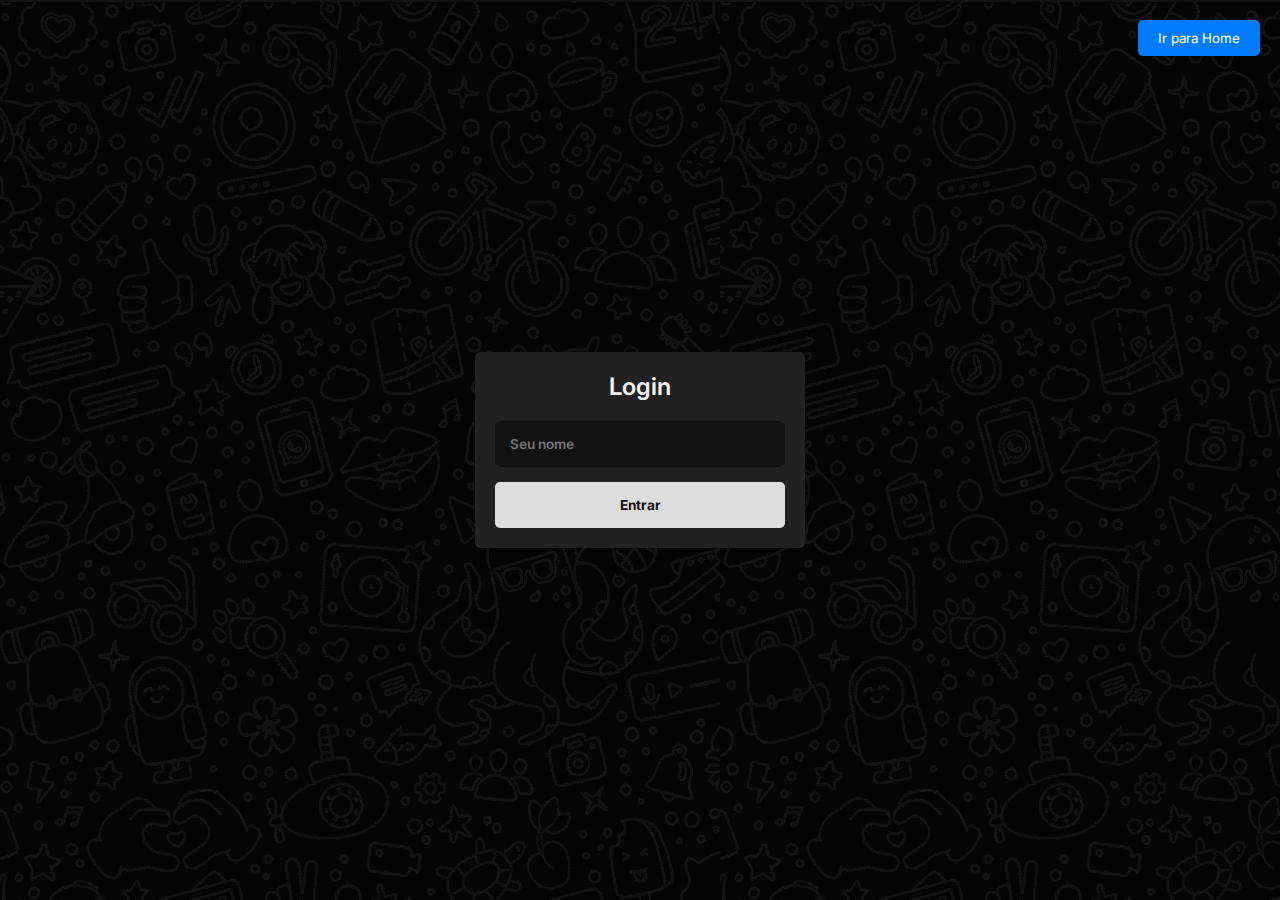
<file: frontend/src/screens/services/index.html>
<!DOCTYPE html>
<html lang="pt-br">
<head>
    <meta charset="UTF-8">
    <meta name="viewport" content="width=device-width, initial-scale=1.0">

    <link rel="stylesheet" href="style.css">
    <script src="goToHome.js"></script>


    <title>chat do carlin</title>
</head>
<body>
        
    <a href="../tela5/home.html"><button id="goToHomeButton" class="go-to-home-button">Ir para Home</button></a> 

    <section class="container">

        <section class="login">
            <h2>Login</h2>
            <form class="login__form">
                <input type="text" class="login__input" placeholder="Seu nome" required />
                <button type="submit" class="login__button">Entrar</button>
            </form>
        </section>

        <section class="chat">
            <section class="chat__messages">
                <!-- <div class="message--self">Hello, World!</div>

                <div class="message--other">
                    <span class="message--sender">Manual do Dev</span>
                    Olá, Mundo!
                </div> -->
            </section>

            <form class="chat__form">
                <input type="text" class="chat__input" placeholder="Digite uma mensagem" required />
                <button type="submit" class="chat__button">
                    <span class="material-symbols-outlined">send</span>
                </button>
            </form>
        </section>

    </section>

    <script src="script.js"></script>
</body>
</html>
</file>
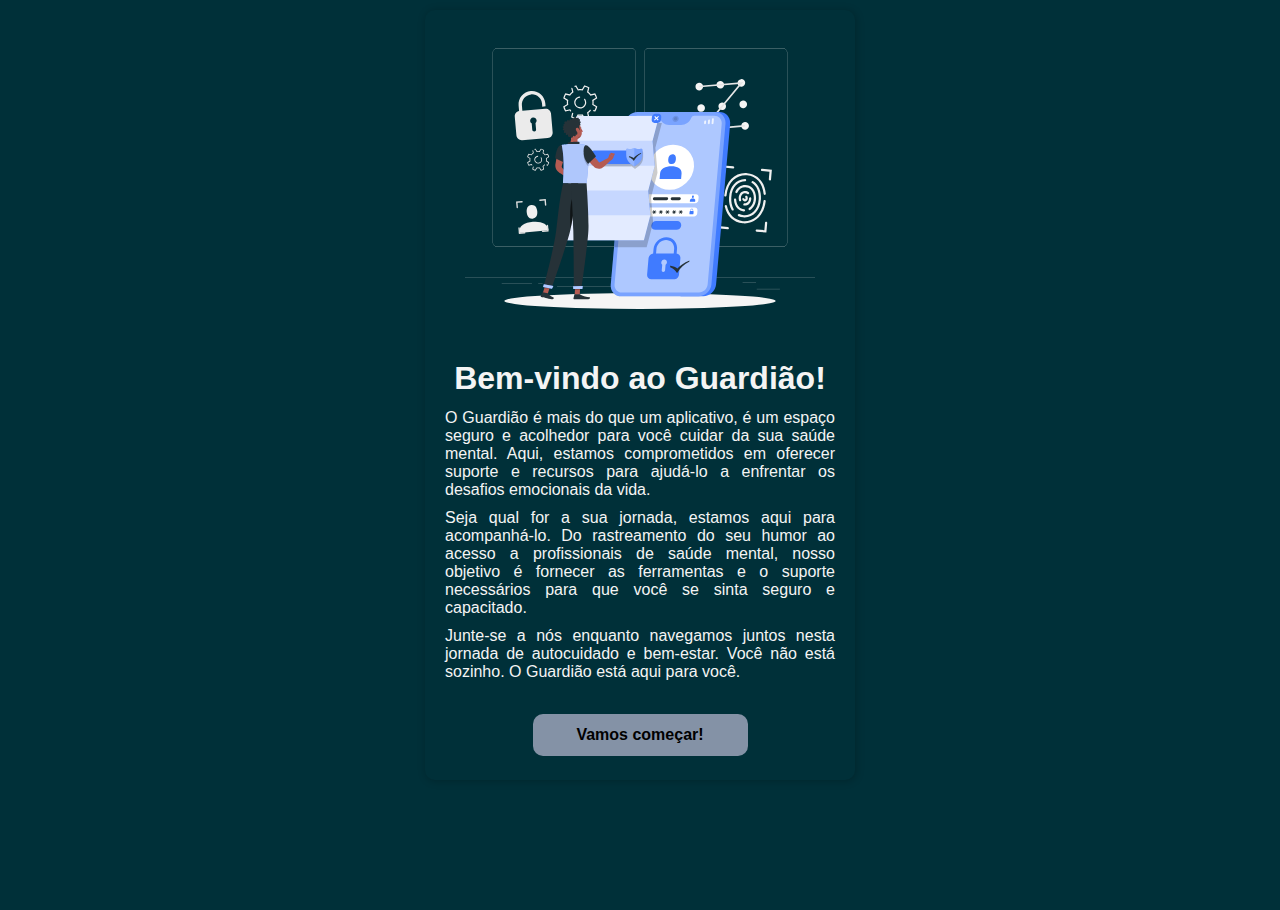
<file: welcome.html>
<!DOCTYPE html>
<html lang="pt-br">
<head>
    <meta charset="UTF-8">
    <meta name="viewport" content="width=device-width, initial-scale=1.0">
    <title>Guardião App</title>
    <link rel="stylesheet" href="welcome.css">
</head>
<body>
    <main>
        <section class="image">
            <img src="frontend/src/screens/tela1/cadastro.svg" alt="">
        </section>
        <section class="conteudo">
            <h1>Bem-vindo ao Guardião!</h1>
            <p>O Guardião é mais do que um aplicativo, é um espaço seguro e acolhedor para você cuidar da sua saúde mental. Aqui, estamos comprometidos em oferecer suporte e recursos para ajudá-lo a enfrentar os desafios emocionais da vida.</p>
            <p>Seja qual for a sua jornada, estamos aqui para acompanhá-lo. Do rastreamento do seu humor ao acesso a profissionais de saúde mental, nosso objetivo é fornecer as ferramentas e o suporte necessários para que você se sinta seguro e capacitado.
            </p>
            <p>Junte-se a nós enquanto navegamos juntos nesta jornada de autocuidado e bem-estar. Você não está sozinho. O Guardião está aqui para você.</p>

            <a href="frontend/src/screens/tela1/login.html">Vamos começar!</a>
        </section>
    </main>
    
</body>
</html>
</file>
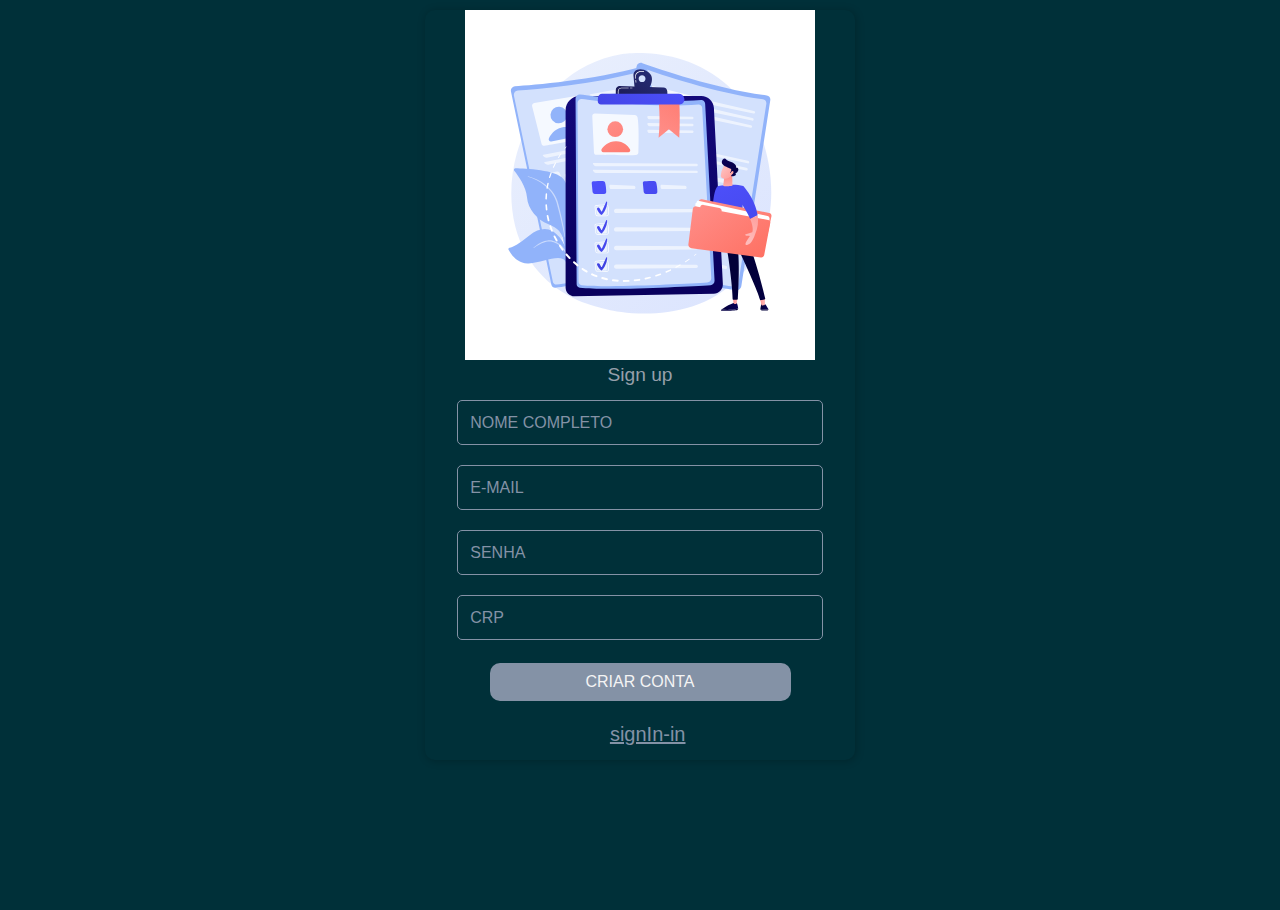
<file: frontend/src/screens/tela2/SIgnUp.html>
<!DOCTYPE html>
<html lang="pt-br">
<head>
    <meta charset="UTF-8">
    <meta name="viewport" content="width=device-width, initial-scale=1.0">
    <title>Guardião App</title>
    <link rel="stylesheet" href="SignUp.css">
</head>
<body>
    <main>
        <section class="image">
            <img src="cadastro2.svg" alt="">
            <p>Sign up</p>
        </section>
        <section class="formulario">
           <form action="" method="post" autocomplete="on">
            
            <input type="text" name="nome"  id="inome"  placeholder="NOME COMPLETO" minlength="10" maxlength="50">

            <input type="email" name="email" id="iemail" placeholder="E-MAIL">

            <input type="password" name="senha" id="isenha" placeholder="SENHA" minlength="8" maxlength="25">

            <input class="ultimo" type="text" name="crp" id="icrp" placeholder="CRP">

            <a href="../tela4/perfil.html">CRIAR CONTA</a>
           </form>
           <div class="sign-ip">
            <a href="../tela3/SignIn.html">signIn-in</a>
           </div>
        </section>
    </main>
    
</body>
</html>
</file>
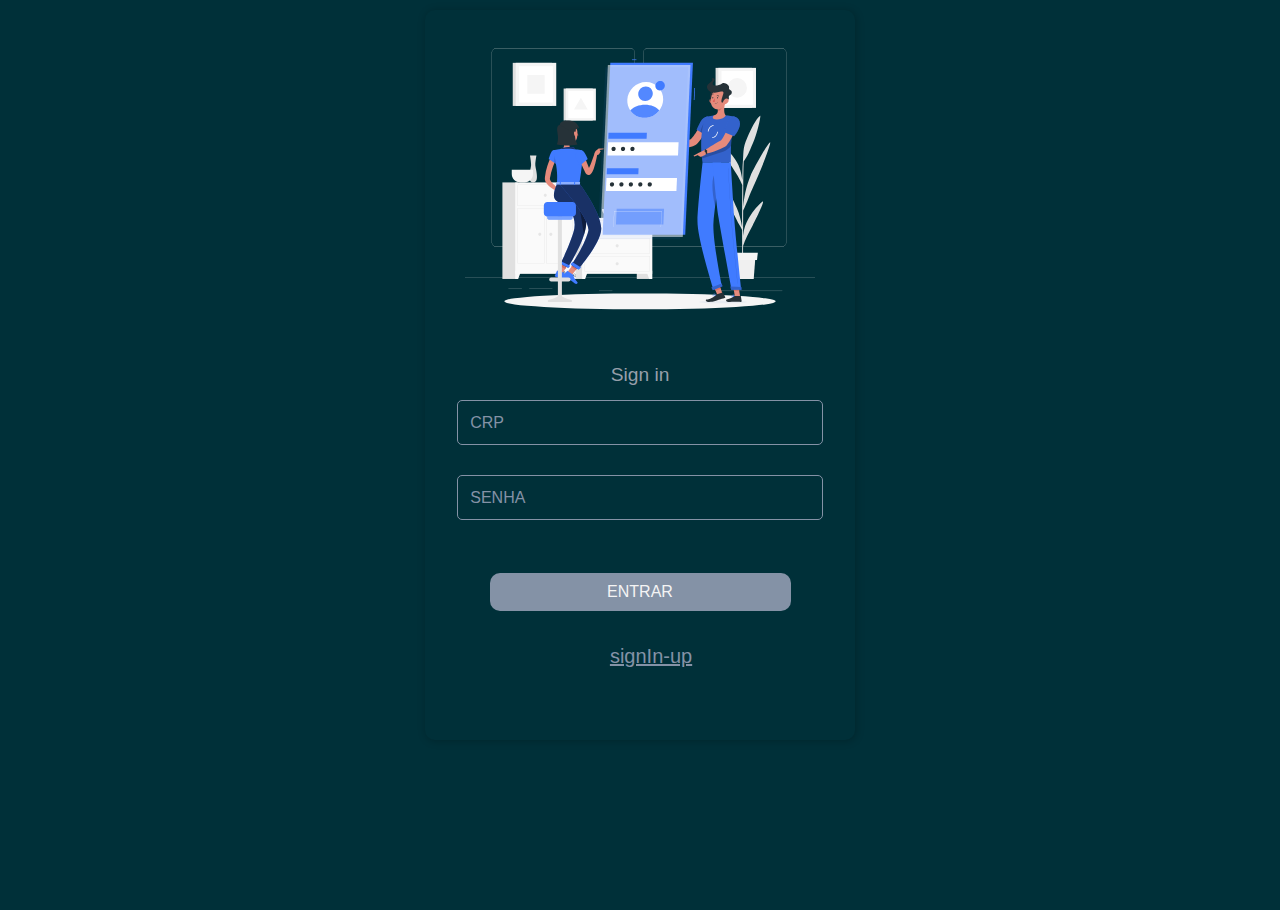
<file: frontend/src/screens/tela3/SignIn.html>
<!DOCTYPE html>
<html lang="pt-br">
<head>
    <meta charset="UTF-8">
    <meta name="viewport" content="width=device-width, initial-scale=1.0">
    <title>Guardião app</title>
    <link rel="stylesheet" href="SignIn.css">
     
    <script src="SignIn.js"></script>
</head>
<body>
    <main>
        <section class="image">
            <img src="4957136_Mobile login.svg" alt="">
            <p>Sign in</p>
        </section>
        <section class="formulario">
           <form action="" method="post" autocomplete="on">
            
               <input  type="text" name="crp" id="icrp" placeholder="CRP">
               
               <input type="password" name="senha" id="isenha" placeholder="SENHA" minlength="8" maxlength="25">

            <a href="perfil.html">ENTRAR</a>
           </form>
           <div class="sign-ip">
            <a href="../tela2/SIgnUp.html">signIn-up</a>
           </div>
        </section>
    </main>
    
    
</body>
</html>
</file>
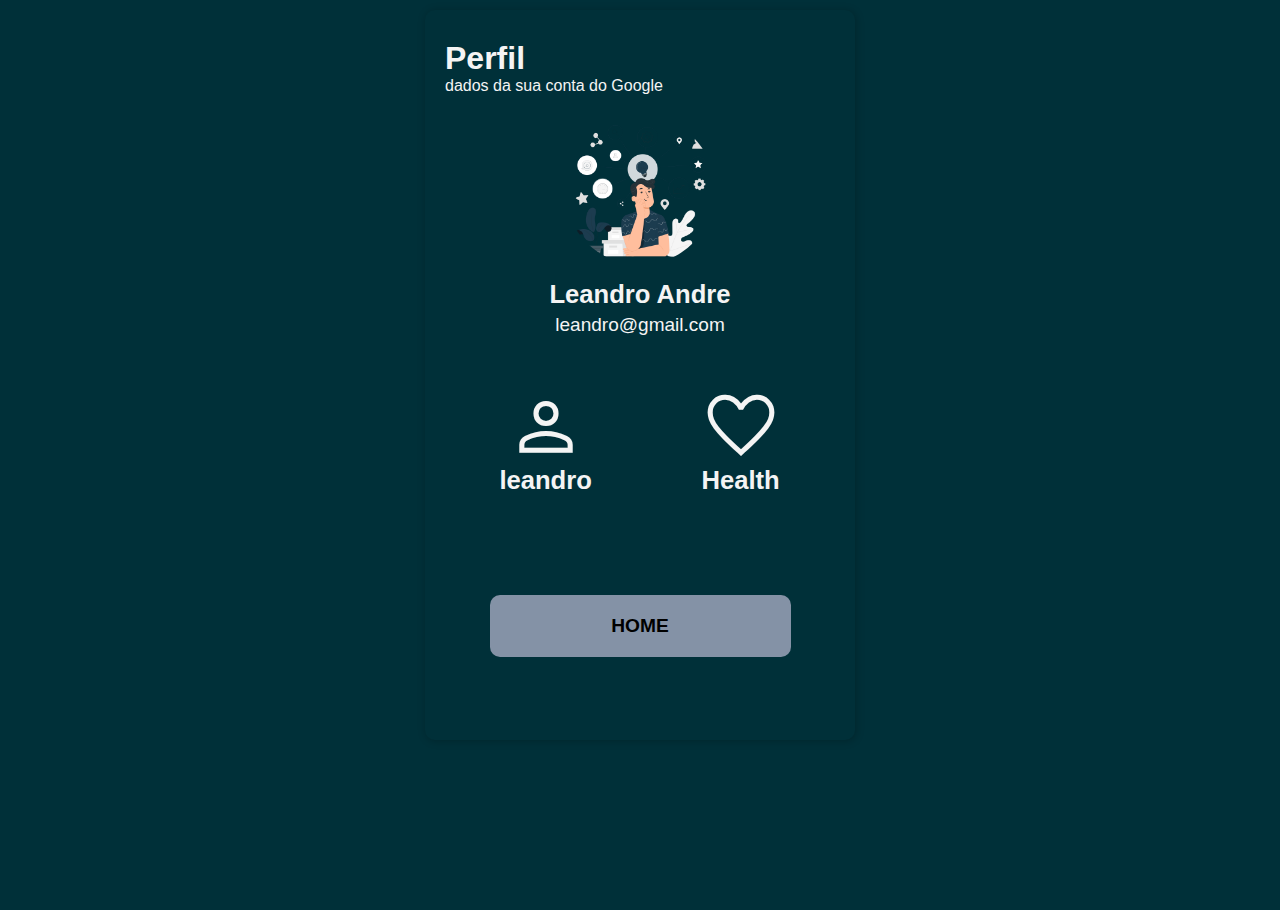
<file: frontend/src/screens/tela4/perfil.html>
<!DOCTYPE html>
<html lang="pt-br">
<head>
    <meta charset="UTF-8">
    <meta name="viewport" content="width=device-width, initial-scale=1.0">
    <title>Gardião app</title>
    <link rel="stylesheet" href="https://fonts.googleapis.com/css2?family=Material+Symbols+Outlined:opsz,wght,FILL,GRAD@20..48,100..700,0..1,-50..200" />
    <link rel="stylesheet" href="perfil.css">
</head>
<body>
    <main>
        <header>
            <h1>Perfil</h1>
            <p>dados da sua conta do Google</p>
        </header>
        <section class="image">
            <img src="leandro.png" alt="">
            

        </section>
        <section class="conteudo">
            <p class="nome">Leandro Andre</p>
            <p class="email">leandro@gmail.com</p>
            <div class="icon">
                <div class="henrique">
                    <span class="material-symbols-outlined">
                        person
                        </span>
                    <p>leandro</p>
                </div>
                <div class="health">
                    <span class="material-symbols-outlined">
                        favorite
                        </span>
                    <p>Health</p>
                </div>
            </div>
            <a href="../tela5/home.html">HOME</a>
    

        </section>
    </main>
    
</body>
</html>
</file>
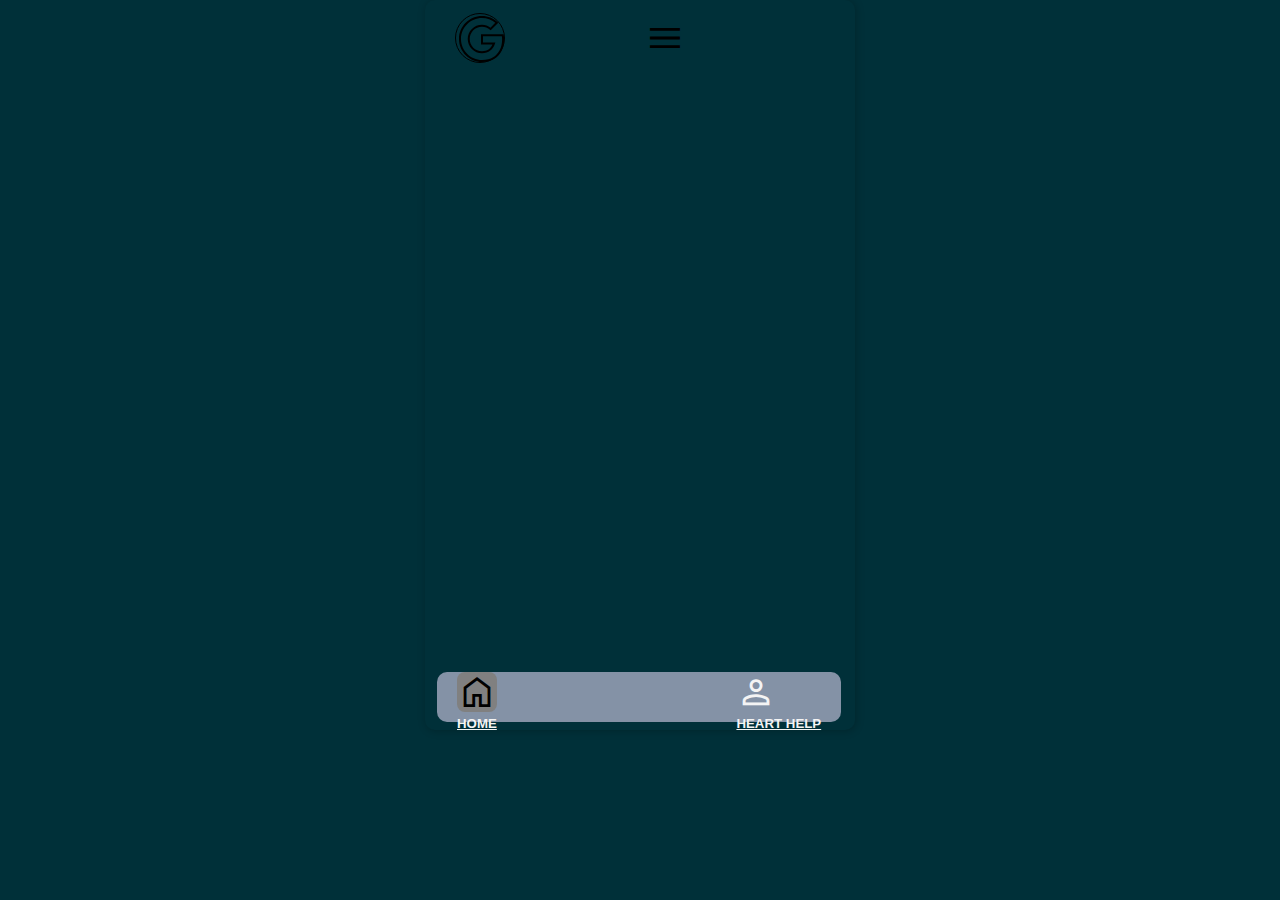
<file: frontend/src/screens/tela5/home.html>
<!DOCTYPE html>
<html lang="pt-br">
<head>
    <meta charset="UTF-8">
    <meta name="viewport" content="width=device-width, initial-scale=1.0">
    <title>Guardião-App</title>
    <link rel="stylesheet" href="https://fonts.googleapis.com/css2?family=Material+Symbols+Outlined:opsz,wght,FILL,GRAD@20..48,100..700,0..1,-50..200" />
    <link rel="stylesheet" href="home.css">
</head>
<body>
    <main>
        <section class="header">
            <div class="image">
             <a href="../tela4/perfil.html"><img src="icons8-google.svg" alt=""></a> 

            </div>
            <span class="material-symbols-outlined">menu</span>
        <section class="box"></section>

        <!--NAVEGAÇÃO ENTRE TELAS TAB-->
        <footer>

            <a href="#">
                <span id="home" class="material-symbols-outlined">home</span>
                <h5>HOME</h5>
            </a>

            <a href="../tela6/Help.html">
                <span id="medico" class="material-symbols-outlined">person</span>
                <h5>HEART HELP</h5>
            </a>
            
        </footer>
    </main>
</body>
</html>
</file>
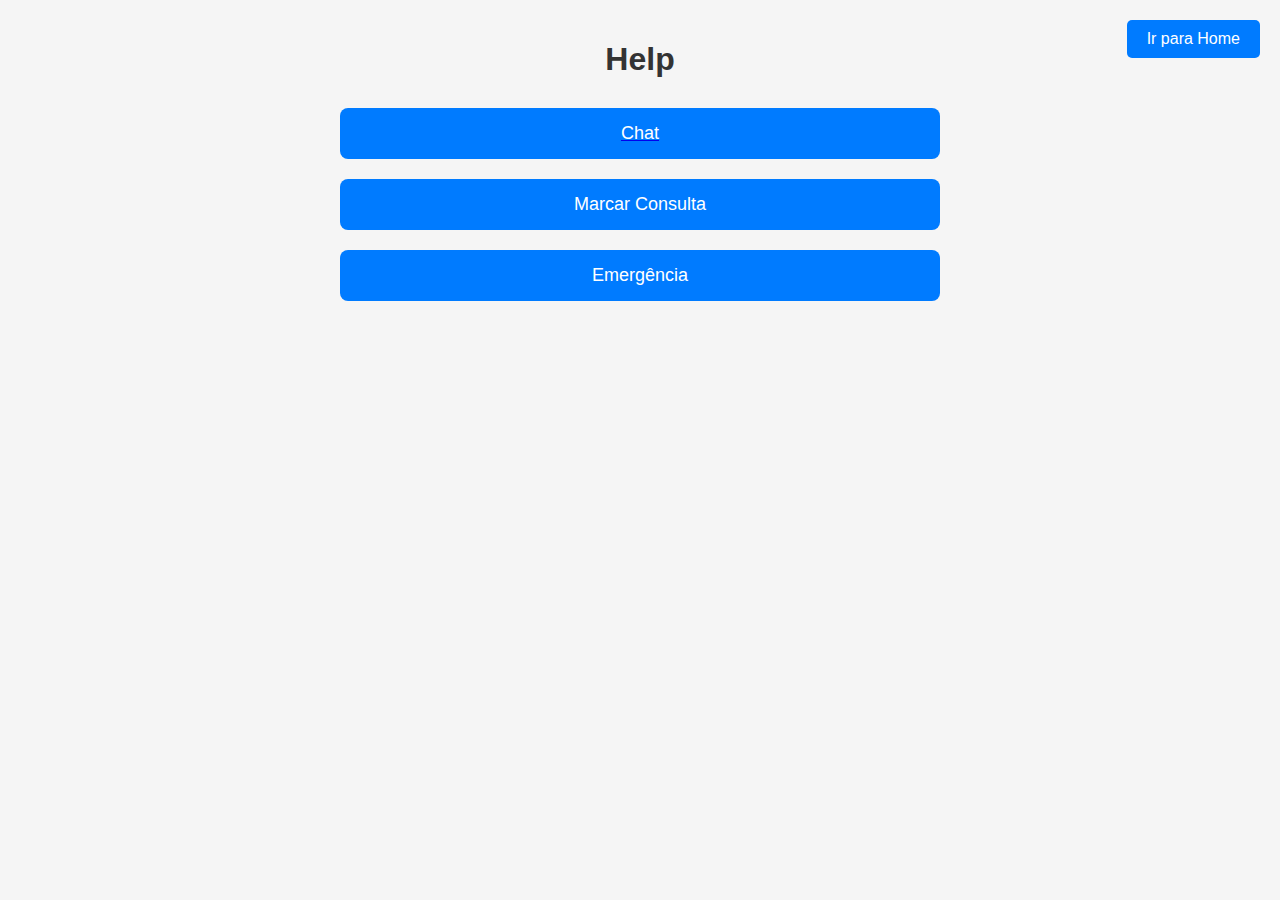
<file: frontend/src/screens/tela6/Help.html>
<!DOCTYPE html>
<html lang="pt-br">
<head>
    <meta charset="UTF-8">
    <meta name="viewport" content="width=device-width, initial-scale=1.0">
    <title>Help</title>
    <link rel="stylesheet" href="help.css">
</head>
<body>
   <a href="../services/index.html"><button id="goToHomeButton" class="go-to-home-button">Ir para Home</button></a> 
        
    <div class="container">
        <h1>Help</h1>
        <div class="buttons">
            <a href="../services/index.html"><button id="chatButton">Chat</button></a>
            <button id="scheduleButton">Marcar Consulta</button>
            <button id="emergencyButton">Emergência</button>
          

        </div>
    </div>

    <script src="help.js"></script>
</body>
</html>
</file>
<file: frontend/src/screens/services/style.css>
@import url("https://fonts.googleapis.com/css2?family=Inter:wght@100;200;300;400;500;600;700;800;900&display=swap");

* {
    margin: 0;
    padding: 0;
    box-sizing: border-box;
    font-family: "Inter", sans-serif;
}

:root {
    font-size: 16px;
}

body {
    background: url("../services/background.png");
    color: #f2f2f2;
}
.go-to-home-button {
    position: fixed;
    top: 20px;
    right: 20px;
    z-index: 1000;
    background-color: #007bff;
    color: #fff;
    border: none;
    padding: 10px 20px;
    border-radius: 5px;
    cursor: pointer;
}

.go-to-home-button:hover {
    background-color: #0056b3;
}


.container {
    width: 100%;
    height: 100dvh;
    display: flex;
    align-items: center;
    justify-content: center;
}

.login {
    width: 100%;
    max-width: 330px;
    background-color: #212121;
    border-radius: 5px;
    padding: 20px;
}

.login > h2 {
    text-align: center;
    font-weight: 600;
    font-size: 1.5rem;
    margin-bottom: 20px;
}

.login__form {
    display: flex;
    flex-direction: column;
    gap: 15px;
}

.login__input {
    border: none;
    padding: 15px;
    font-size: 0.85rem;
    font-weight: 600;
    background-color: #121212;
    color: #f2f2f2;
    outline: none;
    border-radius: 5px;
}

.login__input:focus {
    outline: 2px solid #f2f2f2;
}

.login__button {
    border: none;
    padding: 15px;
    border-radius: 5px;
    font-size: 0.85rem;
    font-weight: 700;
    background-color: #ddd;
    cursor: pointer;
    color: #121212;
}

.login__button:hover {
    background-color: #fff;
}

.chat {
    width: 100%;
    height: 100%;
    display: none;
    flex-direction: column;
    justify-content: space-between;
}

.chat__messages {
    flex-grow: 1;
    padding: 30px 30px 90px;
    display: flex;
    flex-direction: column;
    justify-content: flex-end;
}

.chat__form {
    background-color: #191919;
    padding: 15px 20px;
    display: flex;
    align-items: center;
    gap: 10px;
    position: fixed;
    bottom: 0;
    left: 0;
    width: 100%;
}

.chat__input {
    border: none;
    padding: 15px;
    border-radius: 8px;
    flex-grow: 1;
    background-color: #212121;
    outline: none;
    color: #f2f2f2;
    font-size: 1rem;
}

.chat__button {
    border: none;
    background: none;
    color: #f2f2f2;
    cursor: pointer;
}

.chat__button > span {
    font-size: 1.8rem;
}

.chat__messages > div {
    padding: 10px;
    width: 100%;
    max-width: 250px;
    font-size: 0.9rem;
    font-weight: 500;
    margin-bottom: 15px;
    line-height: 22px;
}

.message--self {
    background-color: #f2f2f2;
    color: #121212;
    border-radius: 10px 10px 0 10px;
    align-self: flex-end;
}

.message--other {
    background-color: #333;
    color: #f2f2f2;
    border-radius: 0 10px 10px 10px;
    align-self: flex-start;
}

.message--sender {
    display: block;
    margin-bottom: 15px;
    font-weight: 700;
    color: cadetblue;
}
</file>
<file: welcome.css>
@charset "UTF-8";

*{
    margin: 0;
    padding: 0;
    box-sizing: border-box;
}

:root{
    --background: #003039;
    --cor-font: #f4f4f4;
    --cor-img: #07459d;
    --back-google: #8492a6;
    --back-home: #969faa;
}

body{
    width: 100vw;
    height: 100vh;
    font-family: Arial, Helvetica, sans-serif;
    background-color: var(--background);
    overflow-x: hidden;
}

main{
    max-width: 430px;
    height: 770px;
    margin: auto;
    box-shadow: 1px 1px 8px #0000003b;
    margin-top: 10px;
    border-radius: 10px;
}

main > section.image{
    width: 100%;
    height: 350px;
   
}

main > section.image > img{
    width: 100%;
    height: 100%;
}



main > section.conteudo{
    padding: 0 20px;
    position: relative;
}

main > section.conteudo h1{
    color: var(--cor-font);
    text-align: center;
    margin-bottom: 12px;
}

main > section.conteudo p{
    text-align: justify;
    margin-bottom: 10px;
    color: var(--cor-font);
}

main > section.conteudo a{
    position: absolute;
    top:110%;
    left: 25%;

    width: 50%;
    background-color: #8492a6;
    color: #000000;
    font-weight: bold;
    text-decoration: none;
    text-align: center;

    display: block;
    margin: auto;
    margin-top: 1px;

    padding: 12px;
    border-radius: 10px;

    cursor: pointer;


}

main > section.conteudo a:hover{
    background-color: var(--cor-font);
}
</file>
<file: frontend/src/screens/tela2/SignUp.css>
@charset "UTF-8";

*{
    margin: 0;
    padding: 0;
    box-sizing: border-box;
 
}

:root{
    --background: #003039;
    --cor-font: #f4f4f4;
    --cor-img: #07459d;
    --back-google: #8492a6;
    --back-home: #969faa;
}

body{
    width: 100vw;
    height: 100vh;
    font-family: Arial, Helvetica, sans-serif;
    background-color: var(--background);
    overflow-x: hidden;
}

main{
    max-width: 430px;
    height: 750px;
    margin: auto;
    box-shadow: 1px 1px 8px #0000003b;
    position: relative;
    margin-top: 10px;
    border-radius: 10px;
    position: relative;
}

main > section.image{
    width: 100%;
    height: 350px;
   
}

main > section.image > img{
    width: 100%;
    height: 100%;
}

main > section.image > p{
    text-align: center;
    color: var(--back-home);
    font-size: 1.2em;
   
}



.formulario > form{
    margin-top: 40px;
    width: 100%;
    height: 350px;
    display: flex;
    flex-direction: column;
    align-items: center;

}

.formulario > form > input{
    background-color: var(--background);
    width: 85%;
    height: 45px;
    border: 1px solid var(--back-google);
    color: var(--cor-font);
    font-size: 16px;
    border-radius: 5px;
    margin-bottom: 20px;
    padding-left: 12px;
    
}

.formulario > form > input.ultimo{
    margin-bottom: 0;
}



input::placeholder{
    color: var(--back-google);
}

.formulario > form > a{
    display: block;
    margin: 23px auto 0 auto;
   
    color: var(--cor-font);
    background-color: var(--back-google);
    width: 70%;
    padding: 10px;
    text-decoration: none;
    text-align: center;
    border-radius: 10px;  
}

.formulario > form > a:hover{
    color: #000000;
    background-color: var(--cor-font);
}

.sign-ip{
    position: absolute;
    top: 95%;
    left: 43%;
}

.sign-ip > a{
    color: var(--back-google);
    font-size: 20px;
}
</file>
<file: frontend/src/screens/tela3/SignIn.css>
@charset "UTF-8";

*{
    margin: 0;
    padding: 0;
    box-sizing: border-box;
 
}

:root{
    --background: #003039;
    --cor-font: #f4f4f4;
    --cor-img: #07459d;
    --back-google: #8492a6;
    --back-home: #969faa;
}

body{
    width: 100vw;
    height: 100vh;
    font-family: Arial, Helvetica, sans-serif;
    background-color: var(--background);
    overflow-x: hidden;
}

main{
    max-width: 430px;
    height: 730px;
    margin: auto;
    box-shadow: 1px 1px 8px #0000003b;
    position: relative;
    margin-top: 10px;
    border-radius: 10px;
    position: relative;
}

main > section.image{
    width: 100%;
    height: 350px;
   
}

main > section.image > img{
    width: 100%;
    height: 100%;
}

main > section.image > p{
    text-align: center;
    color: var(--back-home);
    font-size: 1.2em;
   
}



.formulario > form{
    margin-top: 40px;
    width: 100%;
    height: 350px;
    display: flex;
    flex-direction: column;
    align-items: center;

}

.formulario > form > input{
    background-color: var(--background);
    width: 85%;
    height: 45px;
    border: 1px solid var(--back-google);
    color: var(--cor-font);
    font-size: 16px;
    border-radius: 5px;
    margin-bottom: 30px;
    padding-left: 12px;
    
}



input::placeholder{
    color: var(--back-google);
}

.formulario > form > a{
    display: block;
    margin: 23px auto 0 auto;
   
    color: var(--cor-font);
    background-color: var(--back-google);
    width: 70%;
    padding: 10px;
    text-decoration: none;
    text-align: center;
    border-radius: 10px;  
}

.formulario > form > a:hover{
    color: #000000;
    background-color: var(--cor-font);
}

.sign-ip{
    position: absolute;
    top: 87%;
    left: 43%;
}

.sign-ip > a{
    color: var(--back-google);
    font-size: 20px;
}
</file>
<file: frontend/src/screens/tela4/perfil.css>
@charset "UTF-8";

*{
    margin: 0;
    padding: 0;
    box-sizing: border-box;
    color: var(--cor-font);
}

:root{
    --background: #003039;
    --cor-font: #f4f4f4;
    --cor-img: #07459d;
    --back-google: #8492a6;
    --back-home: #969faa;
}

body{
    width: 100vw;
    height: 100vh;
    font-family: Arial, Helvetica, sans-serif;
    background-color: var(--background);
    overflow-x: hidden;
}

main{
    max-width: 430px;
    height: 730px;
    margin: auto;
    box-shadow: 1px 1px 8px #0000003b;
    padding: 0 20px;
    margin-top: 10px;
    border-radius: 10px;
    position: relative;
}

header h1{
    padding-top: 30px;

}

header > p{
    margin-bottom: 20px;
}

section.image{

    width: 150px;
    height: 150px;
    margin: auto;
    margin-bottom: 15px;
    /* border: 1px solid black; */
    border-radius: 50%;
}

section.image > img{
    width: 100%;
    height: 100%;
    border-radius: 50%;
}

.conteudo > .nome{
    text-align: center;
    font-size: 1.6em;
    font-weight: bold;
}

.conteudo > .email{
    margin-top: 5px;
    text-align: center;
    font-size: 1.19em;
}

.icon{

    display: flex;
    align-items: center;
    justify-content: space-around;
    margin-top: 50px;
}

.icon > .henrique{
    display: flex;
    flex-direction: column;
    align-items: center;
    justify-content: center;
}

.icon > .henrique > .material-symbols-outlined{
    font-size: 5em;
}

.icon > .henrique > p{
    font-size: 1.6em;
    font-weight: bold;
}


.icon > .health{
    display: flex;
    flex-direction: column;
    align-items: center;
    justify-content: center;
}

.icon > .health > .material-symbols-outlined{
    font-size: 5em;
}

.icon > .health > p{
    font-size: 1.6em;
    font-weight: bold;

}

main > section.conteudo a{
    font-size: 1.2em;
    position: absolute;
    top:80%;
    left: 15%;

    width: 70%;
 
    background-color: #8492a6;
    color: #000000;
    font-weight: bold;
    text-decoration: none;
    text-align: center;

    display: block;
    margin: auto;
    margin-top: 1px;

    padding: 20px;
    border-radius: 10px;

    cursor: pointer;


}

main > section.conteudo a:hover{
    background-color: var(--cor-font);
}
</file>
<file: frontend/src/screens/tela5/home.css>
@charset "UTF-8";

*{
    margin: 0;
    padding: 0;
    box-sizing: border-box;
    color: var(--cor-font);
}

:root{
    --background: #003039;
    --cor-font: #f4f4f4;
    --cor-img: #07459d;
    --back-google: #8492a6;
    --back-home: #969faa;
}

body{
    width: 100vw;
    height: 100vh;
    font-family: Arial, Helvetica, sans-serif;
    background-color: var(--background);
    overflow-x: hidden;
}

main{
    max-width: 430px;
    height: 730px;
    margin: auto;
    box-shadow: 1px 1px 8px #0000003b;
    padding: 0 20px;
    /* margin-top: 10px; */
    border-radius: 10px;
    position: relative;
}

main > section.header{
    width: 95%;
    height: 65px;
    display: flex;
    align-items: center;
    justify-content: space-between;
    margin-top: 10px;
    gap: 15px;
    margin: auto;
}

main > section.header > .image{
    width: 50px;
    height: 50px;
    border: 1px solid #000;
    border-radius: 50%;
    margin-top: 10px;
}

main > section.header > .image > img{
    width: 100%;
    height: 100%;
    border-radius: 50%;
}

.material-symbols-outlined{
    color: #000;
    margin-top: 10px;
    font-size: 2.5em;
}

main > .box{
    width: 370px;
    height: 350px;
    background-color: var(--back-google);

    margin: 30px auto auto auto;
    border-radius: 15px;
    box-shadow: 2px 2px 10px #00000077;
}

footer{
    position: absolute;
    top: 92%;
    left: 12px;
    display: flex;
    align-items: center;
    justify-content: space-between;
    padding: 0 20px;
   
    width: 94%;
    height: 50px;

    background-color: #8492a6;
    border-radius: 10px;
}

footer > .material-symbols-outlined{
    margin-bottom: 7px;

}

#home{
    background: gray;
    border-radius: 8px;
}

#medico{
    color: #f4f4f4;
}
</file>
<file: frontend/src/screens/tela6/help.css>
body {
    font-family: Arial, sans-serif;
    background-color: #f5f5f5;
    margin: 0;
    padding: 0;
}

.container {
    max-width: 600px;
    margin: 0 auto;
    padding: 20px;
}

h1 {
    text-align: center;
    color: #333;
    margin-bottom: 30px;
}

.buttons {
    display: flex;
    flex-direction: column;
    gap: 20px;
}

.buttons a,
.buttons button {
    display: block;
    width: 100%;
}

.buttons button {
    padding: 15px 0;
    font-size: 18px;
    border: none;
    border-radius: 8px;
    background-color: #007bff;
    color: #fff;
    cursor: pointer;
    transition: background-color 0.3s;
    text-align: center;
}

.buttons button:hover {
    background-color: #0056b3;
}

.go-to-home-button {
    position: fixed;
    top: 20px;
    right: 20px;
    padding: 10px 20px;
    font-size: 16px;
    background-color: #007bff;
    color: #fff;
    border: none;
    border-radius: 5px;
    cursor: pointer;
    transition: background-color 0.3s;
}

.go-to-home-button:hover {
    background-color: #0056b3;
}
</file>
